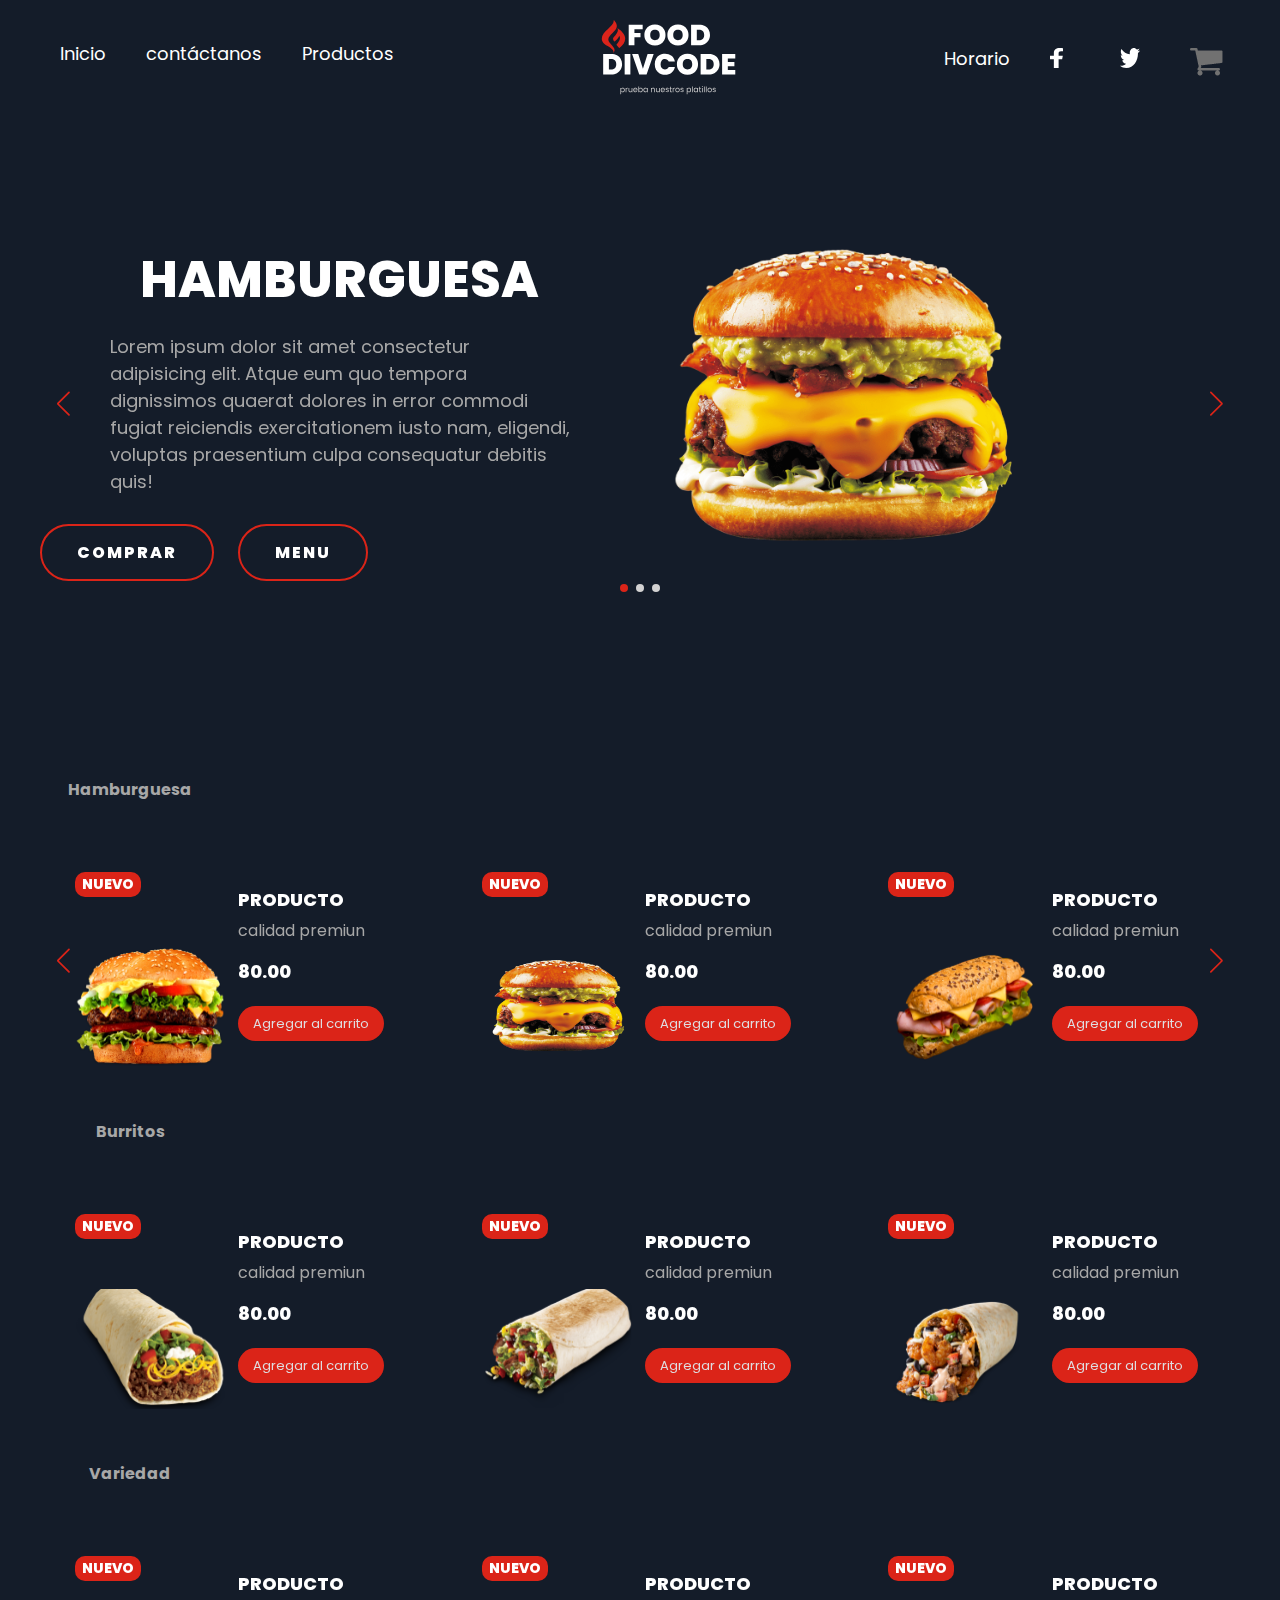
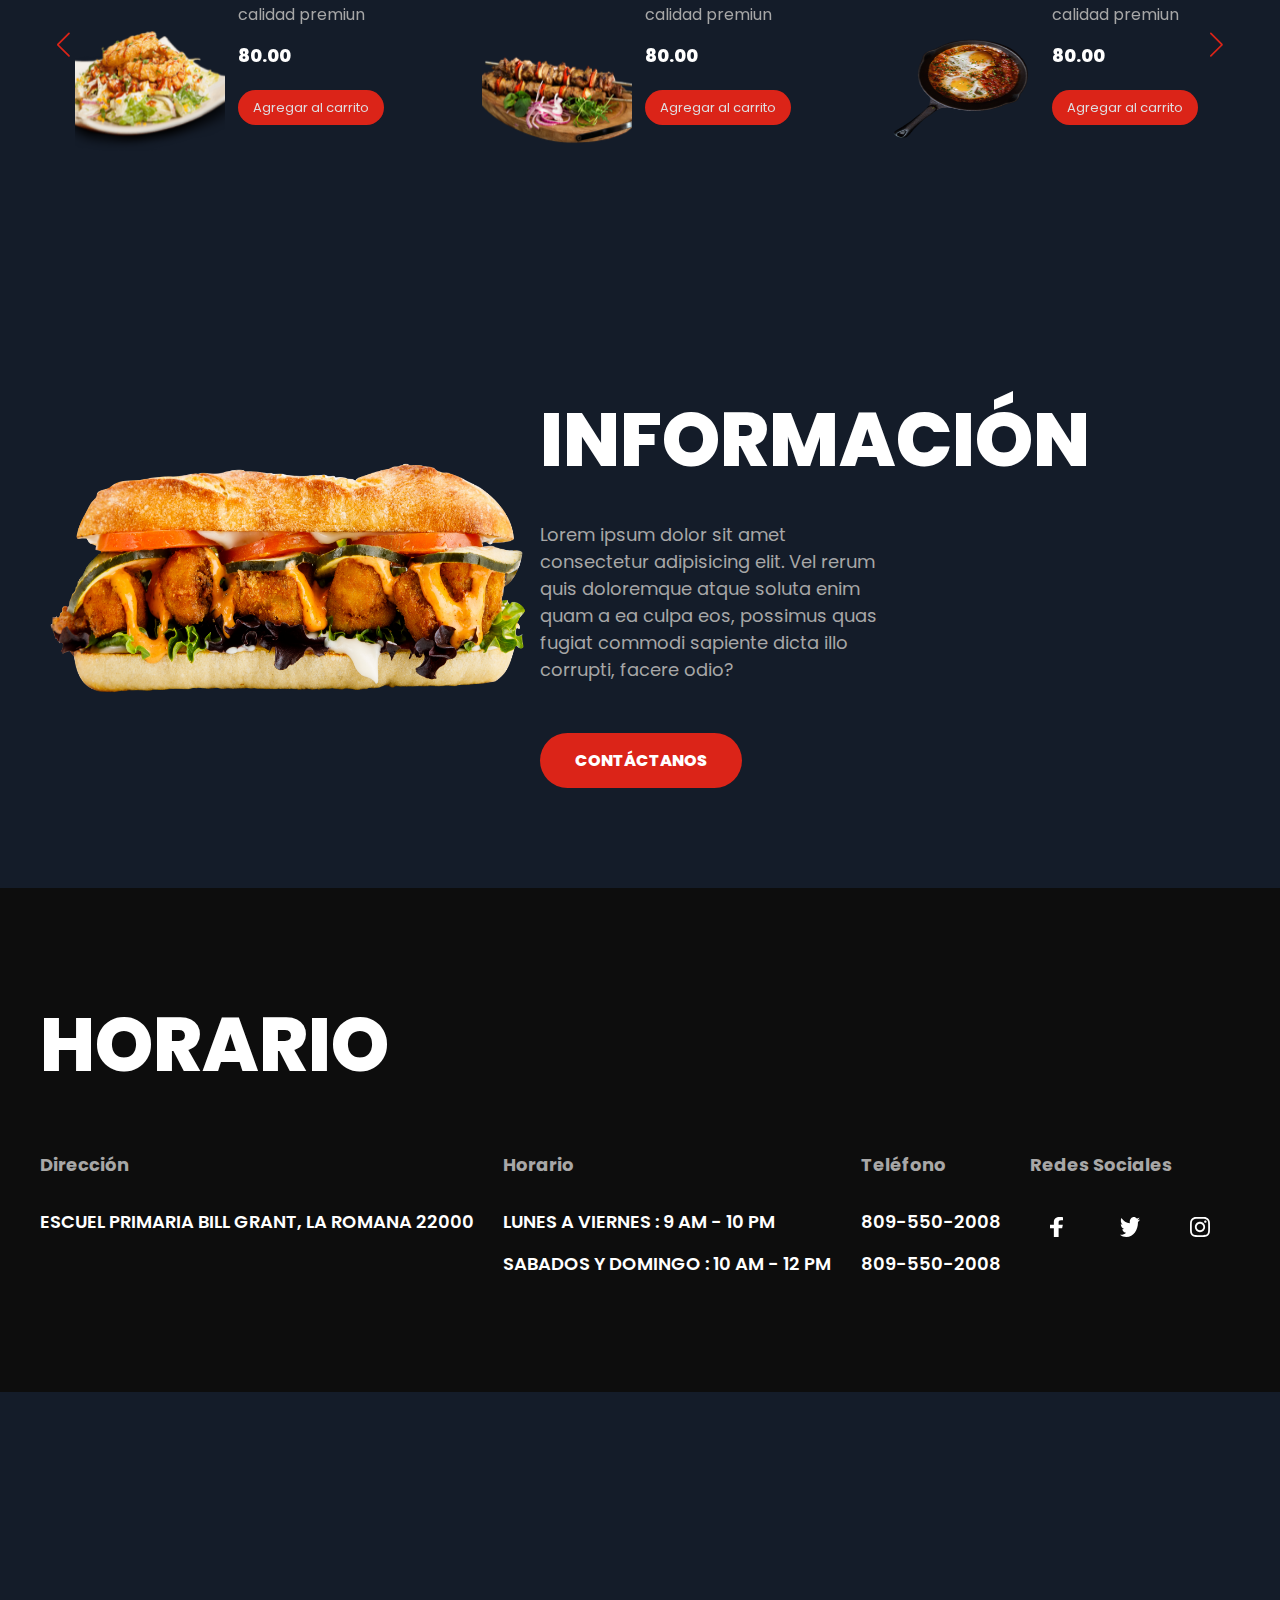
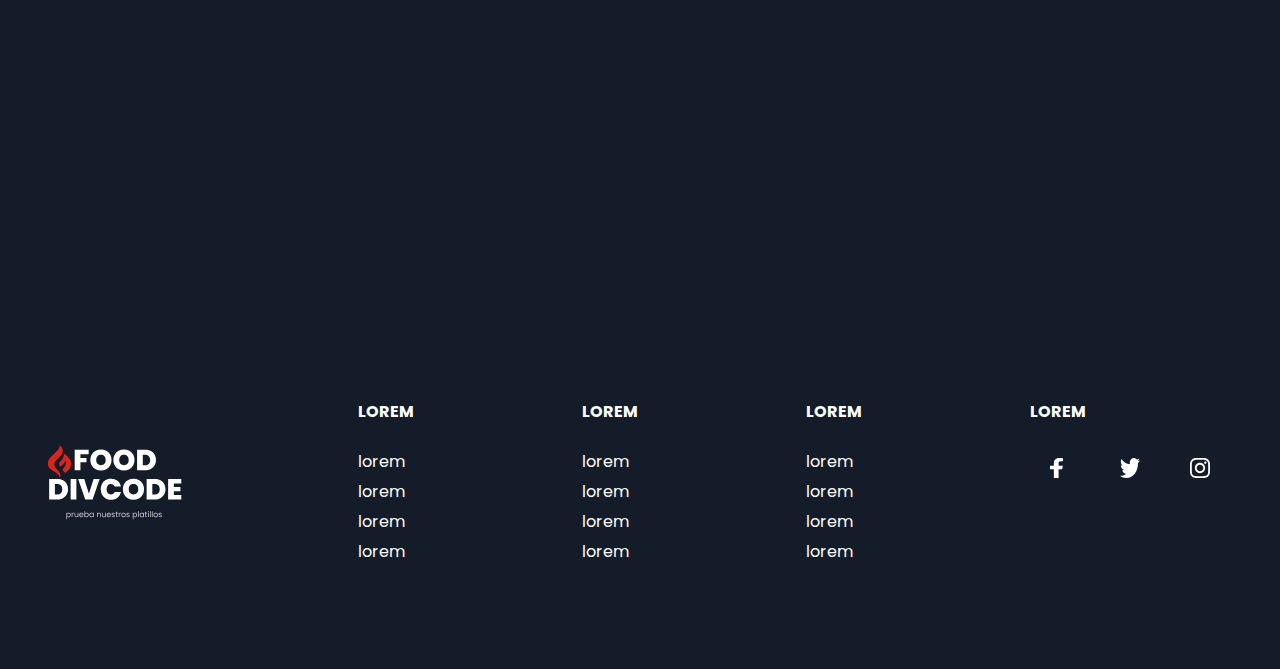
<file: index.html>
<!DOCTYPE html>
<html lang="en">
  <head>
    <meta charset="UTF-8" />
    <meta http-equiv="X-UA-Compatible" content="IE edge" />
    <meta name="viewport" content="width-device-width, initial-scale 1.0" />
    <title>Food Divcode</title>
    <link rel="stylesheet" href="https://cdn.jsdelivr.net/npm/swiper/swiper-bundle.min.css"/>
    <link rel="stylesheet" href="style.css"/>
    <link rel="icon" href="images/logo.svg">
  </head>
  <body>
    <header>
      <div class="menu container">
        <img class="logo-1" src="images/logo.svg" alt="" />
        <input type="checkbox" id="menu" />
        <label for="menu">
          <img src="images/menu.png" class="menu-icono" alt="" />
        </label>
        <nav class="navbar">
          <div class="menu-1">
            <ul>
              <li><a href="#">Inicio</a></li>
              <li><a href="#info">contáctanos</a></li>
              <li><a href="#tabs1">Productos</a></li>
            </ul>
          </div>

          <img class="logo-2" src="images/logo.svg" alt="" />

          <div class="menu-2">
            <ul>
              <li><a href="#horario">Horario</a></li>
            </ul>
            <div class="socials">
              <a href="#">
                <div class="social">
                  <img src="images/s1.svg" alt="" />
                </div>
              </a>
              <a href="#">
                <div class="social">
                  <img src="images/s2.svg" alt="" />
                </div>
              </a>
              
                  <div class="social">
                    <li class="submenu">
                      <img src="images/cart.png" id="img-carrito" alt="">
                      <div id="carrito">
                        <table id="lista-carrito">
                          <thead>
                            <tr>
                              <th>imagen</th>
                              <th>Nombre</th>
                              <th>precio</th>
                              <th></th>
                            </tr>
                          </thead>
                          <tbody></tbody>
                        </table>
                        <a href="#" id="vaciar-carrito" class="btn-2">Vaciar Carrito</a>
                        <div class="cart-total">  
                        
                      </div>
                      <div class="cart-total">
                        <div class="pagar">
                          Total a Pagar: <span id="total-pagar">0.00</span>
                        </div>
                       
                      </div>
                      </div>
        
                    </li>
        
                  </div>

                </div>
              </a>
            </div>
          </div>
        </nav>
      </div>

      <div class="header-content container">
        <div class="swiper mySwiper-1">
          <div class="swiper-wrapper">
            <div class="swiper-slide">
              <div class="slider">
                <div class="slider-txt">
                  <h1>Hamburguesa</h1>

                  <p>
                    Lorem ipsum dolor sit amet consectetur adipisicing elit.
                    Atque eum quo tempora dignissimos quaerat dolores in error
                    commodi fugiat reiciendis exercitationem iusto nam,
                    eligendi, voluptas praesentium culpa consequatur debitis
                    quis!
                  </p>
                  <div class="botones">
                    <a href="#tabs1" class="btn-1">Comprar</a>
                    <a href="#tabs1" class="btn-1">Menu</a>
                  </div>
                </div>
                <div class="slider-img">
                  <img src="images/food 31.png" alt="" />
                </div>
              </div>
            </div>
            <div class="swiper-slide">
              <div class="slider">
                <div class="slider-txt">
                  <h1>Torta</h1>

                  <p>
                    Lorem ipsum dolor sit amet consectetur adipisicing elit.
                    Animi, cumque debitis? Est, totam laboriosam temporibus
                    magnam excepturi deleniti sapiente adipisci eius dolores.
                    Optio suscipit quo quas officiis cumque architecto
                    temporibus?
                  </p>
                  <div class="botones">
                    <a href="#tabs1" class="btn-1">Comprar</a>
                    <a href="#tabs1" class="btn-1">Menu</a>
                  </div>
                </div>
                <div class="slider-img">
                  <img src="images/slider2.png" alt="" />
                </div>
              </div>
            </div>
            <div class="swiper-slide">
              <div class="slider">
                <div class="slider-txt">
                  <h1>Burritos</h1>

                  <p>
                    Lorem ipsum dolor sit amet consectetur adipisicing elit.
                    Animi, cumque debitis? Est, totam laboriosam temporibus
                    magnam excepturi deleniti sapiente adipisci eius dolores.
                    Optio suscipit quo quas officiis cumque architecto
                    temporibus?
                  </p>
                  <div class="botones">
                    <a href="#tabs1" class="btn-1">Comprar</a>
                    <a href="#tabs1" class="btn-1">Menu</a>
                  </div>
                </div>
                <div class="slider-img">
                  <img src="images/food5.png" alt="" />
                </div>
              </div>
            </div>
          </div>
          <div class="swiper-button-next"></div>
          <div class="swiper-button-prev"></div>
          <div class="swiper-pagination"></div>
        </div>
      </div>
    </header>


    <main class="Products">
        
        
      <div class="tabs container">
        <div id="tabs1">
  
        <input type="radio" name="tabs" id="tabs1" checked="checked" class="tabInput" value="1">
        <label for="tab1">Hamburguesa</label>
        <div class="tab">
          <div class="swiper mySwiper-2" id="swiper1">
            <div class="swiper-wrapper">
  
              <div class="swiper-slide">
                <div class="product">
                  <div class="product-img">
                    <div>
                      <h4 class="nu">Nuevo</h4>
                    </div>
                    
                    <img src="images/food1.png" alt="" />
                  </div>
                  <div class="product-txt">
                    <h4>Producto</h4>
                    <p>calidad premiun</p>
                    <span class="price">80.00</span>
                    <br>
                    <br>
                    <a href="#carrito" class="agregar-carrito btn-2" data-id="1">Agregar al carrito</a>
                  </div>
                </div>
              </div>
  
              <div class="swiper-slide">
                <div class="product">
                  <div class="product-img">
                    <div>
                      <h4 class="nu">Nuevo</h4>
                    </div>
                    <img src="images/food 31.png" alt="" />
                  </div>
                  <div class="product-txt">
                    <h4>Producto</h4>
                    <p>calidad premiun</p>
                    <span class="price">80.00</span>
                    <br>
                    <br>
                    <a href="#" class="agregar-carrito btn-2" data-id="2">Agregar al carrito</a>
                  </div>
                </div>
              </div>
  
  
  
              <div class="swiper-slide">
                <div class="product">
                  <div class="product-img">
                    <div>
                      <h4 class="nu">Nuevo</h4>
                    </div>
                    <img src="images/food2.png" alt="" />
                  </div>
                  <div class="product-txt">
                    <h4>Producto</h4>
                    <p>calidad premiun</p>
                    <span class="price">80.00</span>
                    <br>
                    <br>
                    <a href="#" class="agregar-carrito btn-2" data-id="3">Agregar al carrito</a>
                  </div>
                </div>
              </div>
  
  
              <div class="swiper-slide">
                <div class="product">
                  <div class="product-img">
                    <div>
                      <h4 class="nu">Nuevo</h4>
                    </div>
                    <img src="images/hambuerger.png" alt="" />
                  </div>
                  <div class="product-txt">
                    <h4>Producto</h4>
                    <p>calidad premiun</p>
                    <span class="price">80.00</span>
                    <br>
                    <br>
                    <a href="#" class="agregar-carrito btn-2" data-id="4">Agregar al carrito</a>
                  </div>
                </div>
              </div>
  
              <div class="swiper-slide">
                <div class="product">
                  <div class="product-img">
                    <div>
                      <h4 class="nu">Nuevo</h4>
                    </div>
                    <img src="images/hamburger2.png" alt="" />
                  </div>
                  <div class="product-txt">
                    <h4>Producto</h4>
                    <p>calidad premiun</p>
                    <span class="price">80.00</span>
                    <br>
                    <br>
                    <a href="#" class="agregar-carrito btn-2" data-id="5">Agregar al carrito</a>
                  </div>
                </div>
              </div>
  
                <div class="swiper-slide">
                <div class="product">
                  <div class="product-img">
                    <div>
                      <h4 class="nu">Nuevo</h4>
                    </div>
                    <img src="images/food 4.png" alt="" />
                  </div>
                  <div class="product-txt">
                    <h4>Producto</h4>
                    <p>calidad premiun</p>
                    <span class="price">80.00</span>
                    <br>
                    <br>
                    <a href="#" class="agregar-carrito btn-2" data-id="6">Agregar al carrito</a>
                  </div>
                </div>
              </div>
  
  
  
              <div class="swiper-slide">
                <div class="product">
                  <div class="product-img">
                    <div>
                      <h4 class="nu">Nuevo</h4>
                    </div>
                    <img src="images/food3.png" alt="" />
                  </div>
                  <div class="product-txt">
                    <h4>Producto</h4>
                    <p>calidad premiun</p>
                    <span class="price">80.00</span>
                    <br>
                    <br>
                    <a href="#" class="agregar-carrito btn-2" data-id="7">Agregar al carrito</a>
                  </div>
                </div>
              </div>
            </div>
  
            <div class="swiper-button-next"></div>
            <div class="swiper-button-prev"></div>
          </div>
        </div>
  
        <input type="radio" name="tabs" id="tabs2" checked="checked" class="tabInput" value="2">
        <label for="tab1">Burritos</label>
        <div class="tab">
          <div class="swiper mySwiper-2" id="swiper2">
            <div class="swiper-wrapper">
              <div class="swiper-slide">
                <div class="product">
                  <div class="product-img">
                    <div>
                      <h4 class="nu">Nuevo</h4>
                    </div>
                    <img src="images/food4.png" alt="" />
                  </div>
                  <div class="product-txt">
                    <h4>Producto</h4>
                    <p>calidad premiun</p>
                    <span class="price">80.00</span>
                    <br>
                    <br>
                    <a href="#" class="agregar-carrito btn-2" data-id="8">Agregar al carrito</a>
                  </div>
                </div>
              </div>
  
              <div class="swiper-slide">
                <div class="product">
                  <div class="product-img">
                    <div>
                      <h4 class="nu">Nuevo</h4>
                    </div>
                    <img src="images/food5.png" alt="" />
                  </div>
                  <div class="product-txt">
                    <h4>Producto</h4>
                    <p>calidad premiun</p>
                    <span class="price">80.00</span>
                    <br>
                    <br>
                    <a href="#" class="agregar-carrito btn-2" data-id="9">Agregar al carrito</a>
                  </div>
                </div>
              </div>
  
              <div class="swiper-slide">
                <div class="product">
                  <div class="product-img">
                    <div>
                      <h4 class="nu">Nuevo</h4>
                    </div>
                    <img src="images/food6.png" alt="" />
                  </div>
                  <div class="product-txt">
                    <h4>Producto</h4>
                    <p>calidad premiun</p>
                    <span class="price">80.00</span>
                    <br>
                    <br>
                    <a href="#" class="agregar-carrito btn-2" data-id="10">Agregar al carrito</a>
                  </div>
                </div>
              </div>
            </div>
            <div class="swiper-button-next"></div>
            <div class="swiper-button-prev"></div>
          </div>
        </div>
  
        <input
          type="radio" name="tabs" id="tabs3" checked="checked" class="tabInput" value="3">
        <label for="tab3">Variedad</label>
        <div class="tab">
          <div class="swiper mySwiper-2" id="swiper2">
            <div class="swiper-wrapper">
              <div class="swiper-slide">
                <div class="product">
                  <div class="product-img">
                    <div>
                      <h4 class="nu">Nuevo</h4>
                    </div>
                    <img src="images/food7.png" alt="" />
                  </div>
                  <div class="product-txt">
                    <h4>Producto</h4>
                    <p>calidad premiun</p>
                    <span class="price">80.00</span>
                    <br>
                    <br>
                    <a href="#" class="agregar-carrito btn-2" data-id="11">Agregar al carrito</a>
                  </div>
                </div>
              </div>
  
              <div class="swiper-slide">
                <div class="product">
                  <div class="product-img">
                    <div>
                      <h4 class="nu">Nuevo</h4>
                    </div>
                    <img src="images/food8.png" alt="" />
                  </div>
                  <div class="product-txt">
                    <h4>Producto</h4>
                    <p>calidad premiun</p>
                    <span class="price">80.00</span>
                    <br>
                    <br>
                    <a href="#" class="agregar-carrito btn-2" data-id="12">Agregar al carrito</a>
                  </div>
                </div>
              </div>
  
  
              <div class="swiper-slide">
                <div class="product">
                  <div class="product-img">
                    <div>
                      <h4 class="nu">Nuevo</h4>
                    </div>
                    <img src="images/variedad.png" alt="" />
                  </div>
                  <div class="product-txt">
                    <h4>Producto</h4>
                    <p>calidad premiun</p>
                    <span class="price">80.00</span>
                    <br>
                    <br>
                    <a href="#" class="agregar-carrito btn-2" data-id="13">Agregar al carrito</a>
                  </div>
                </div>
              </div>
  
  
              <div class="swiper-slide">
                <div class="product">
                  <div class="product-img">
                    <div>
                      <h4 class="nu">Nuevo</h4>
                    </div>
                    <img src="images/food9.png" alt="" />
                  </div>
                  <div class="product-txt">
                    <h4>Producto</h4>
                    <p>calidad premiun</p>
                    <span class="price">80.00</span>
                    <br>
                    <br>
                    <a href="#" class="agregar-carrito btn-2" data-id="14">Agregar al carrito</a>
                  </div>
                </div>
              </div>
            </div>
            <div class="swiper-button-next"></div>
            <div class="swiper-button-prev"></div>
          </div>
        </div>
      </div>
      </div>
    </main>


    <section class="info container">
      <div class="info-img">
        <img src="images/info.png" alt="" />
      </div>
      <div id="info">

      <div class="info-txt">
        <h2>información</h2>
        <p>
          Lorem ipsum dolor sit amet consectetur adipisicing elit. Vel rerum
          quis doloremque atque soluta enim quam a ea culpa eos, possimus quas
          fugiat commodi sapiente dicta illo corrupti, facere odio?
        </p>
        <a href="/informacion.html" class="btn-3">contáctanos</a>
      </div>
    </div>
    </section>
    <div id="horario"></div>

    <section class="horario">
      <div class="horario-info container">
        <h2>Horario</h2>
        <div class="horario-txt">
          <div class="txt">
            <h4>Dirección</h4>
            <p>Escuel Primaria Bill Grant, La Romana 22000</p>
          </div>
          <div class="txt">
            <h4>Horario</h4>
            <p>Lunes a Viernes : 9 am - 10 pm</p>
            <p>Sabados y Domingo : 10 am - 12 pm</p>
          </div>
          <div class="txt">
            <h4>Teléfono</h4>
            <p>809-550-2008</p>
            <p>809-550-2008</p>
          </div>
          <div class="txt">
            <h4>Redes Sociales</h4>
            <div class="socials">
              <a href="#">
                <div class="social">
                  <img src="images/s1.svg" alt="" />
                </div>
              </a>
              <a href="#">
                <div class="social">
                  <img src="images/s2.svg" alt="" />
                </div>
              </a>
              <a href="#">
                <div class="social">
                  <img src="images/s3.svg" alt="" />
                </div>
              </a>
            </div>
          </div>
        </div>
      </div>
    </section>

    <section>
      <iframe
        class="map"
        src="https://www.google.com/maps/embed?pb=!1m18!1m12!1m3!1d1682.494085144434!2d-69.01755773451514!3d18.444922382121224!2m3!1f0!2f0!3f0!3m2!1i1024!2i768!4f13.1!3m3!1m2!1s0x8eaf56b18622f0d3%3A0x216d1390d4eb6296!2sEscuel%20Primaria%20Bill%20Grant!5e0!3m2!1ses!2sdo!4v1689973853674!5m2!1ses!2sdo"
        width="100%"
        height="500"
        style="border: 0"
        allowfullscreen=""
        loading="lazy"
        referrerpolicy="no-referrer-when-downgrade"
      ></iframe>
    </section>

    <footer class="footer container">
      <img class="logo-2" src="images/logo.svg" alt="" />
      <div class="links">
        <h4>lorem</h4>
        <ul>
          <li><a href="#">lorem</a></li>
          <li><a href="#">lorem</a></li>
          <li><a href="#">lorem</a></li>
          <li><a href="#">lorem</a></li>
        </ul>
      </div>
      <div class="links">
        <h4>lorem</h4>
        <ul>
          <li><a href="#">lorem</a></li>
          <li><a href="#">lorem</a></li>
          <li><a href="#">lorem</a></li>
          <li><a href="#">lorem</a></li>
        </ul>
      </div>
      <div class="links">
        <h4>lorem</h4>
        <ul>
          <li><a href="#">lorem</a></li>
          <li><a href="#">lorem</a></li>
          <li><a href="#">lorem</a></li>
          <li><a href="#">lorem</a></li>
        </ul>
      </div>
      <div class="links">
        <h4>lorem</h4>
        <div class="socials">
          <a href="#">
            <div class="social">
              <img src="images/s1.svg" alt="" />
            </div>
          </a>
          <a href="#">
            <div class="social">
              <img src="images/s2.svg" alt="" />
            </div>
          </a>
          <a href="#">
            <div class="social">
              <img src="images/s3.svg" alt="" />
            </div>
          </a>
        </div>
      </div>
    </footer>
   
    <script src="https://cdn.jsdelivr.net/npm/swiper/swiper-bundle.min.js"></script>
    <script src="script.js"></script>
    <script src="scriptcarrito.js"></script>

  </body>
</html>
</file>
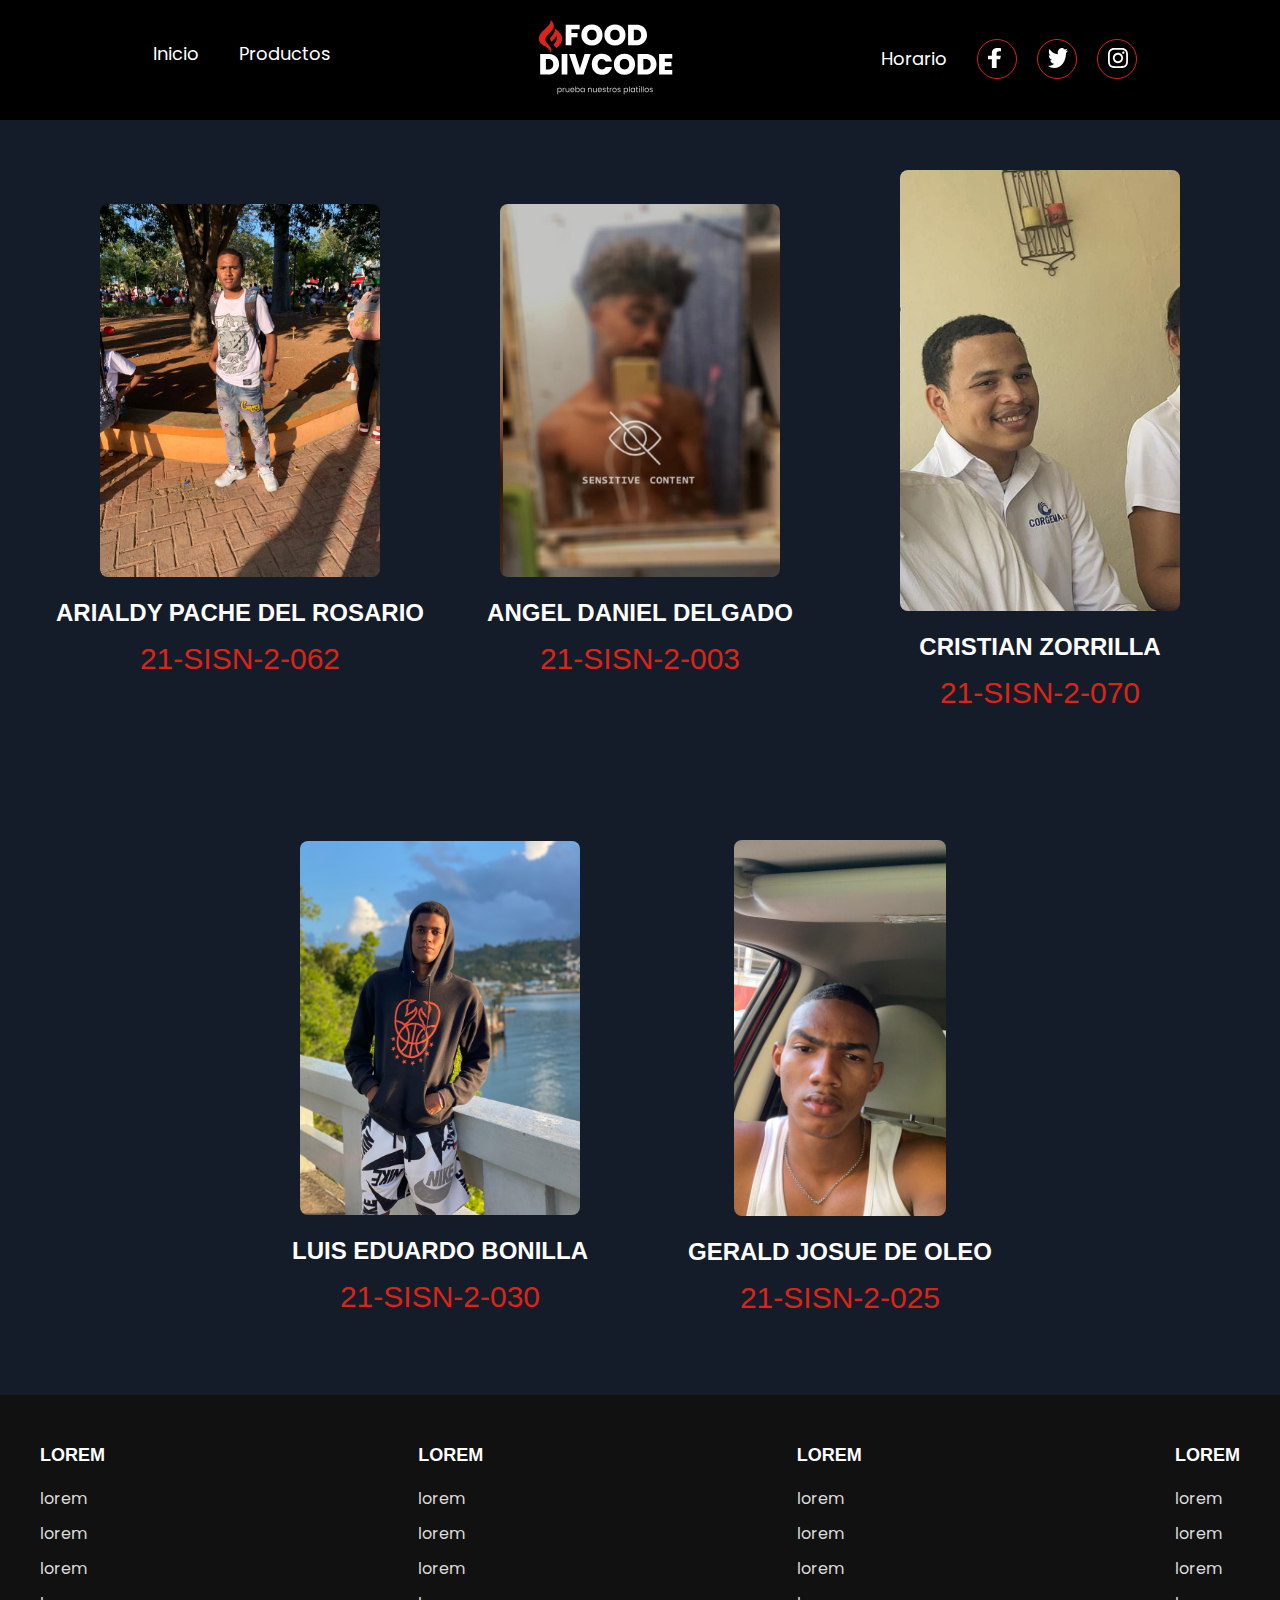
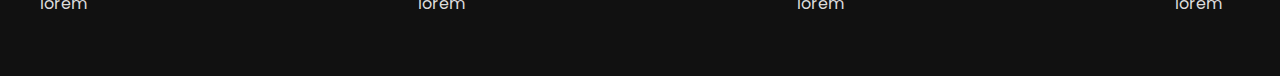
<file: informacion.html>
<!DOCTYPE html>
<html lang="en">
<head>
    <meta charset="UTF-8">
    <meta http-equiv="X-UA-Compatible" content="IE=edge">
    <meta name="viewport" content="width=device-width, initial-scale=1.0">
    <title>Food Divcod</title>
    <link rel="stylesheet" href="informacion.css">
    <link rel="icon" href="images/logo.svg">
</head>
<body>

    <header class="header">

        <div class="menu container">
            <img class="logo-1" src="images/logo.svg" alt="" />
            <input type="checkbox" id="menu" />
            <label for="menu">
              <img src="images/menu.png" class="menu-icono" alt="" />
            </label>
            <nav class="navbar">
              <div class="menu-1">
                <ul>
                  <li><a href="/index.html">Inicio</a></li>
                  <li><a href="/index.html#tabs1">Productos</a></li>
                </ul>
              </div>
    
              <img class="logo-2" src="images/logo.svg" alt="" />
    
              <div class="menu-2">
                <ul>
                  <li><a href="/index.html#horario">Horario</a></li>
                </ul>
                <div class="socials">
                  <a href="#">
                    <div class="social">
                      <img src="images/s1.svg" alt="" />
                    </div>
                  </a>
                  <a href="#">
                    <div class="social">
                      <img src="images/s2.svg" alt="" />
                    </div>
                  </a>
                  <a href="#">
                    <div class="social">
                      <img src="images/s3.svg" alt="" />
                    </div>
                  </a>
                </div>
              </div>
            </nav>
          </div>

    </header>


    <main>
        <section class="presentation container">
            <div class="person">
              <div class="personaArialdy">
                <img src="images/Ari.jpeg" alt="" />
              </div>
              <h3>Arialdy Pache Del Rosario</h3>
              <p>21-SISN-2-062</p>
            </div>
            <div class="person">
              <div class="personaAngel">
                <img src="images/angeld.jpeg" alt="" />
              </div>
              <h3>Angel Daniel Delgado </h3>
              <p>21-SISN-2-003</p>
            </div>
            <div class="person">
              <img src="images/cristian.jpeg" alt="" />
              <h3>Cristian Zorrilla</h3>
              <p>21-SISN-2-070</p>
            </div>

          </section>
    
        </main>

        <main>
          <div class="pers">
        
            <div class="person">
              <div class="personaluis">
              <img src="images/luis.jpeg" alt="" />
            </div>
              <h3>Luis Eduardo Bonilla </h3>
              <p>21-SISN-2-030</p>
            </div>
            <div class="person">
              <div class="pesonageral">
                <img src="images/geral.jpeg" alt="" />
              </div>
            
              <h3>Gerald Josue de Oleo</h3>
              <p>21-SISN-2-025</p>
            </div>
        
          </div>
        </main>



</body>
</html>
</main>



<footer class="footer">

  <div class="footer-content container">

      <div class="link">
          <h3>Lorem</h3>
          <ul>
              <li><a href="#">lorem</a></li>
              <li><a href="#">lorem</a></li>
              <li><a href="#">lorem</a></li>
              <li><a href="#">lorem</a></li>
          </ul>

      </div>

      <div class="link">
          <h3>Lorem</h3>
          <ul>
              <li><a href="#">lorem</a></li>
              <li><a href="#">lorem</a></li>
              <li><a href="#">lorem</a></li>
              <li><a href="#">lorem</a></li>
          </ul>

      </div>

      <div class="link">
        <h3>Lorem</h3>
        <ul>
            <li><a href="#">lorem</a></li>
            <li><a href="#">lorem</a></li>
            <li><a href="#">lorem</a></li>
            <li><a href="#">lorem</a></li>
        </ul>

    </div>

    <div class="link">
        <h3>Lorem</h3>
        <ul>
            <li><a href="#">lorem</a></li>
            <li><a href="#">lorem</a></li>
            <li><a href="#">lorem</a></li>
            <li><a href="#">lorem</a></li>
        </ul>

    </div>
</div>
</footer>
</file>
<file: style.css>
@import url("https://fonts.googleapis.com/css2?family=Poppins:wght@400;500;600;700;800&display=swap");

* {
  margin: 0;
  padding: 0;
  box-sizing: border-box;
  text-decoration: none;
  list-style: none;
}

body {
  background-color: #141C29;
  font-family: "Poppins", sans-serif;
}

.submenu {
    position: relative;
}

.submenu #carrito {
    display: none;
}
.submenu:hover #carrito {
    display: block;
    position: absolute;
    right: 0;
    backdrop-filter: blue(10px);
    top: 100%;
    z-index: 1;
    background-color: #4e4b5076;
    padding: 20px;
    min-width: 400px;
    min-width: 400px;
}

table {
    width: 100%;
}
th {
    color: #dfdde0;
}
td {
    color: #dfdde0;
}
.borrar{
    background-color: #e45d34;
    border-radius: 50%;
    padding: 5px 10px;
    text-decoration: none;
    color: #dfdde0;
    font-weight: 800;
}

.container {
    max-width: 1200px;
    margin: 0 auto;
}


.swiper-button-prev::after{
    font-size: 25px;
}
.swiper-button-next::after{
    font-size: 25px;
}

.swiper-button-next{
    color: #DB2418;
}
.swiper-button-prev{
    color: #DB2418;
}

.swiper-pagination-bullet {
    background-color: #d3d2d2;
    opacity: 1;
}

.swiper-pagination-bullet-active {
    background-color: #DB2418;
}

.menu {
    position: absolute;
    top: 20px;
    left: 0;
    right: 0;
    display: flex;
    justify-content: center;
    z-index: 1000;
}


.navbar {
    display: flex;
}
.menu-1 {
    margin-right: 180px;
}

.menu-2 {
    margin-left: 180px;
    display: flex;
    align-items: center;
}

.logo-1 {
    width: 0;
}
.logo-2 {
    width: 150px;
}

.socials {
    display: flex;
}

.social {
    margin: 0 10px;
    height: 40px;
    width: 50px;
    border-radius: 50%;
}

.social:hover {
      transform: scale(1.1);
      background-color: #DB2418;
}

.social img {
    margin: 9px 0 0 10px;
 }
 
.menu .navbar ul li {
    position: relative;
    float: left;
}


.menu .navbar ul li a{
    font-size: 18px;
    padding: 20px;
    color:#ffffff;
    display: block;
}

.menu .navbar ul li a:hover{
    color: #DB2418;
}

#menu {
    display: none;
}

.menu-icono {
    width: 25px;
}

.menu label {
    cursor: pointer;
    display: none;
}

.header-content {
    margin-top: 200px;
    padding-bottom: 50px;
}

.slider {
    display: flex;
    align-items: center;
}

.slide-txt{
    margin-left: 85px;
    width: 50%;
}

.slider-txt h1{
    font-size: 50px;
    color: #ffffff;
    text-transform: uppercase;
    font-weight: 800;
    margin-left: 100px;
}

.slider-txt p {
    margin-top: 15px;
    font-size: 18px;
    color: #A7A7A7;
    margin-left: 70px;

}

.botones {
    margin-top: 45px;
    
}

.nu {
    display: inline block;
    padding: 8px 15px;
    background-color: #DB2418;
    color: #dfdde0;
    font-size: 9px;
    margin-top: 25px;
    border-radius: 25px;

   
}

.btn-1 {
    display: inline block;
    padding: 15px 35px;
    border: 2px solid #DB2418;
    color: #ffffff;
    font-weight: 800;
    letter-spacing: 2px;
    text-transform: uppercase;
    margin-right: 20px;
    border-radius: 50px;
}

.btn-1:hover {
    transform: scale(1.1);
    background-color: #DB2418;
}

.slider-img {
    width: 50%;
    margin-left: 70px;
}

.slider-img:hover {
    transform: scale(1.1);
}

.slider-img img {
    margin-right: 225px;
    width: 400px;
    justify-content: space-between;
    padding: .5rem;
}

.products {
    background-color: #0d0d0d;
}

.tabs {
    
    flex-wrap: wrap;
    align-content: flex-start;
    padding: 100px 0px;
}

.tabs label {
    width: 15%;
    order: 1;
    display: block;
    padding: 20px 0;
    text-align: center;
    cursor: pointer;
    color: #A7A7A7;
    font-weight: 700;
    transition: background ease 0.2s;
}

.pagar{
   text-align: center;
    padding: 8px 15px;
    background-color: #DB2418;
    color: #dfdde0;
    font-size: 20px;
    font-weight: 900;
    margin-top: 25px;
    border-radius: 25px;
}

.tabs .tabs {
    order: 99;
    flex-grow: 1;
    width: 100%;
    display: none;
    padding-top: 25px;
}

.tabs input[type="radio"]{
    display: none;
}

.btn-2 {
    
    display: inline block;
    padding: 8px 15px;
    background-color: #DB2418;
    color: #dfdde0;
    font-size: 13px;
    margin-top: 25px;
    border-radius: 25px;

   
}

.btn-2:hover{

    background-color: #DB2418;
    
}

.tabs input[type="radio"]:checked + label + .tab{
    display: block;
}

.product {
    display: flex;
    align-items: center;
    padding: 25px;
    margin: 0 10px;
}
.product-img {
    width: 50%;
    text-align: left;
    }

.product-img h4 {
    display: inline-block;
    padding: 5px 7px; 
    line-height: 15px; 
    color: #FFFFFF;
    font-size: 14px;
    text-transform: uppercase;
    font-weight: 800;
    border: 2px solid O#555555; 
    border-radius: 10px; 
    margin-bottom: 50px;
}

.product-img img { 
    width: 150px;
    height: 120px;
    }
.product-img:hover {
    transform: scale(1.1);

}

    .product-txt { 
        width: 50%;
        margin-left: 10px; 
        text-align: left;
    }

    .product-txt h4 { 
        color: #FFFFFF; 
        font-size: 18px;
        text-transform: uppercase;
        font-weight: 800; 
        margin-bottom: 5px;
        }
    .product-txt p {
        color: #A7A7A7; 
        font-size: 16px;
        margin-bottom: 15px;
}

.product-txt span { 
    color: #FFFFFF; 
    font-size: 18px;
    font-weight: 800;
}

.info {
    padding: 100px 0px;
    display: flex;
    align-items: center;
} 
.info-img {
    width: 50%;
}
.info-img img { 
    width: 500px;
    height: 250px;
}

.info-txt {
    width: 50%;
    }

    .info-txt h2 {
    font-size: 75px; 
    color: #FFFFFF; 
    font-weight: 800;
    text-transform: uppercase; 
    margin-bottom: 25px;
    }

    .info-txt p {
    font-size: 18px; 
    color: #A7A7A7; 
    margin-bottom: 50px;
    }

    .btn-3 {
    display: inline-block;
    padding: 15px 35px; 
    background-color:#DB2418;
    color: #FFFFFF; 
    font-weight: 800;
    text-transform: uppercase;
    border-radius: 50px;
    }


    .btn-3:hover {
        background-color: #ab1c15;
    }

    .horario {
        padding: 100px 0px;
        background-color: #0d0d0d;
    }

    .horario-info h2 {
        font-size: 75px;
        color:#FFFFFF;
        font-weight: 800;
        text-transform: uppercase;
        margin-bottom: 50px;
        
    }

    .horario-txt {
        display: flex;
        justify-content: space-between;
    }

    .txt{
        color: #FFFFFF;
    }

    .txt h4{
        font-size: 18px;
        color: #A7A7A7;
        margin-bottom: 30px;
    }

    .txt p {
        font-size: 18px;
        text-transform: uppercase;
        font-weight: 600;
        margin-bottom: 15px;
    }

    .map {
        filter: grayscale(100%) invert(92%) contrast(93%) ;
    }

    .footer {
        padding: 100px 0px;
        display: flex;
        justify-content: space-between;
    }

    .links h4 {
        color: #FFFFFF;
        text-transform: uppercase;
        margin-bottom: 25px;
    }

    .links ul li a {
        color: #FFFFFF;
        font-size: 16px;
        margin-bottom: 5px;
        display: inline-block;
    }
  
    @media(max-width: 991px) {

     .menu {
            padding: 20px;
            justify-content: space-between;
            }

    .menu-2 {
            display: none;

        }
   .logo-1 { 
            width: 100px;

            }

    .logo-2 {
            width: 0;

            }

    .menu label {
            display: initial;
            }

    .menu .navbar {
     position: absolute;
     top: 100%;
     left: 0;
     right: 0;
     background-color: #181818;

    }
   .menu .navbar ul li {
     width: 100%;
     }
    
 #menu:checked ~ .navbar {
    display: initial;
           }
 .header-content {
 padding: 30px;
margin-top: 100px;
            }
  .slider {
 flex-direction: column;
            }
    .slider-txt {
     margin-left: 0;
    width: 100%;
    text-align: center;
    margin-bottom: 50px;
            }
    .slider-txt h1 {
     font-size: 50px;
            }

     .slider-txt p {
     font-size: 16px;
            }

    btn-1 {
    padding: 10px 25px;
    font-size: 14px;
                }
    .slider-img {
    width: 100%;
    text-align: center;
                }
    .slider-ing img {
     margin-right: 0px;
     width: 300px;
                }
    .swiper-horizontal > .swiper-pagination-bullets,
    .swiper-pagination-bullets,.swiper-pagination-horizontal,               
    .swiper-pagination-custom,
    .swiper-pagination-fraction {
      bottom: -7px;}

     .tabs {
    padding: 50px 30px;
                }

     .tabs label {
     width: 33%;
                }

     .info{
     padding: 30px;
     flex-direction: column;
                }

     .info-img {
     width: 100%;
     text-align: center;
             }
     .info-img img {
     width: 400px;
    height: 200px;
    margin-bottom: 25px;
                }
    .info-txt {
     width: 100%;
    text-align: center;
                }

     .info-txt h2 {
    font-size: 16px;
                }

     .info-txt p {
    font-size: 16px;
                }
    .btn-1 {
     font-size: 16px;
                    }

     .horario {
    padding: 30px;
     text-align: center;
                    }
    .horario-info h2 {
     font-size: 50px;
     margin-bottom: 15px;
     }
    .horario-txt {
    flex-direction: column;
    }
    .socials {
    justify-content: center;
    }
     .social img {
     margin: 8px 0 0 0;
    }
    
    .footer {
        padding: 30px;
        flex-direction: column;
        text-align: center;

    }

    .links h4 {
        margin: 25px 0px 10px 0px;
    }
}
</file>
<file: informacion.css>
@import url("https://fonts.googleapis.com/css2?family=Poppins:wght@400;500;600;700;800&display=swap");

* {
  margin: 0;
  padding: 0;
  box-sizing: border-box;
  text-decoration: none;
  list-style: none;
}
.container{
    max-width: 1200px;
    margin: 0 auto;
}

.header{
    display: flex;
    align-items: center;
    min-height: 0vh;
    background-color: #010000;
    padding: 60px 0;
}
body {
  background-color: #141C29;
  font-family: "Poppins", sans-serif;
}

.container {
    max-width: 1200px;
    margin: 0 auto;
}

.menu {
    position: absolute;
    top: 20px;
    left: 0;
    right: 0;
    display: flex;
    justify-content: center;
    z-index: 1000;
}

.navbar {
    display: flex;
}
.menu-1 {
    margin-right: 180px;
}

.menu-2 {
    margin-left: 180px;
    display: flex;
    align-items: center;
}

.logo-1 {
    width: 0;
}
.logo-2 {
    width: 150px;
}

.socials {
    display: flex;
}

.social {
    margin: 0 10px;
    height: 40px;
    width: 40px;
    border: 1px solid #DB2418;
    border-radius: 50%;
}

.social:hover {
      background-color: #DB2418;
}

.social img {
   margin: 8px 0 0 10px;
}

.menu .navbar ul li {
    position: relative;
    float: left;
}


.menu .navbar ul li a{
    font-size: 18px;
    padding: 20px;
    color:#ffffff;
    display: block;
}

.menu .navbar ul li a:hover{
    color: #DB2418;
}

#menu {
    display: none;
}

.menu-icono {
    width: 25px;
}

.menu label {
    cursor: pointer;
    display: none;
}


.presentation {
    display: flex;
    align-items: center;
    padding: 50px 0;
    justify-content: center;
  }
  
  .person {
    max-width: 400px;
    text-align: center;
    margin-bottom: 30px;
  }
  
  .person img {
    width: 70%;
    border-radius: 8px;
  }

  .person img:hover {
    transform: scale(1.1) translateY(-10px);
  }


  .personaAngel img{
    width: 70%;
    border-radius: 8px;
  }

  .personaAngel img:hover{
    transform: scale(1.1) translateY(-10px);
  }


  .personaArialdy img{
    width: 70%;
    border-radius: 8px;
  }

  .personaArialdy img:hover{
    transform: scale(1.1) translateY(-10px);
    
  }
 
  .personaluis img{
    width: 70%;
    border-radius: 8px;
  }

  .personaluis img:hover{
    transform: scale(1.1) translateY(-10px);
  }
  .pesonageral img{
    width: 53%;
    border-radius: 8px;
  }
  .pesonageral img:hover{
    transform: scale(1.1) translateY(-10px);
  }

  .pers {
    display: flex;
    align-items: center;
    padding: 50px 0;
    justify-content: center;
    
  }

  
  .person h3 {
    font-size: 24px;
    color: #ffffff;
    font-family: 'Oswald', sans-serif;
    text-transform: uppercase;
    margin: 15px 0;
  }
  
  .person p {
   font-family:'Oswald', sans-serif;
    font-size: 30px;
    color: #DB2418;
    
  }
  

  .footer {
    padding: 50px 0;
    background-color: #111111;
}

.footer-content {
    display: flex;
    justify-content: space-between;
}

.link h3{
    font-size: 18px;
    color: #ffffff;
    font-family: 'Oswald',sans-serif;
    text-transform: uppercase;
    margin-bottom: 20px;
}

.link a {
    font-size: 16px;
    color: #dcdcdc;
    display: block;
    margin-bottom: 10px;
}
</file>
